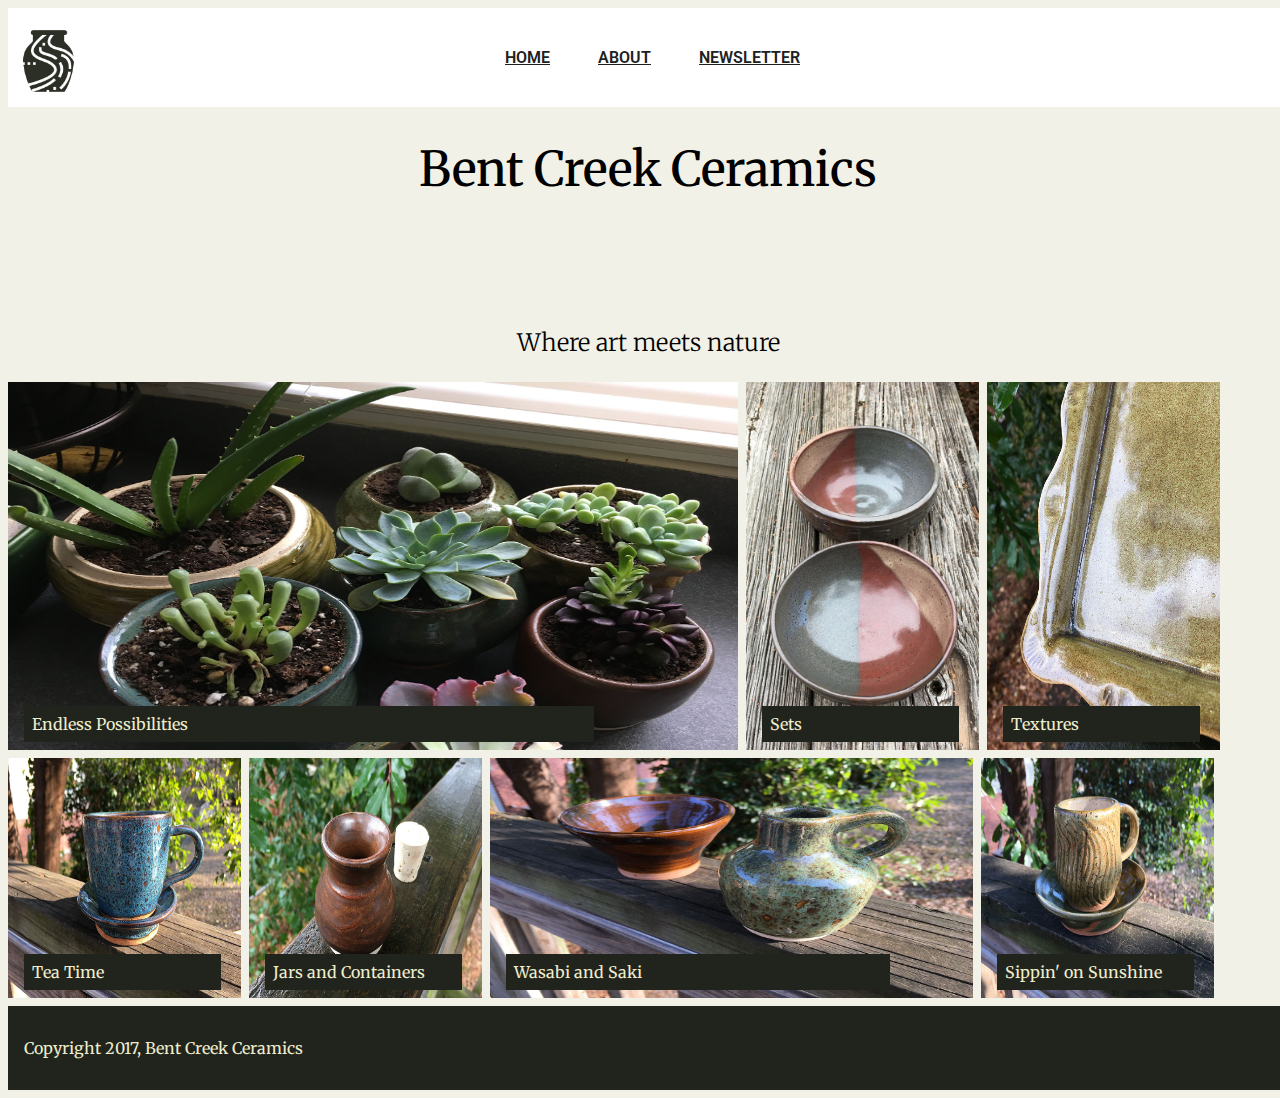
<file: index.html>
<!DOCTYPE html>
<html>
  <head>
    <link href="https://fonts.googleapis.com/css?family=Merriweather:300,300i,400,400i,700|Roboto:300,300i,400,400i" rel="stylesheet">
    <meta charset="utf-8">
    <link rel="stylesheet" href="styles.css">
    <title>Bent Creek Ceramics</title>
  </head>
  <body>

    <nav class="nav-bar">
      <img src="images/bent-creek-logo.png" alt="Logo">
      <ul>
        <li><a href="index.html" class="nav-bar">Home</a></li>
        <li><a href="about.html" class="nav-bar">About</a></li>
        <li><a href="newsletter.html" class="nav-bar">Newsletter</a></li>
      </ul>
    </nav>

    <section class="title">
      <h1>Bent Creek Ceramics</h1>
      <h3>Where art meets nature</h3>
    </section>

    <section class="First-row">

      <div class="Product-1">
        <img src="images/product-1.jpg" height="368" width="730" alt="Plants">
        <p>Endless Possibilities</p>
      </div>

      <div class="Product-2">
        <img src="images/product-2.jpg" height="368" width="233" alt="Bowls">
        <p>Sets</p>
      </div>

      <div class="Product-3">
        <img src="images/product-3.jpg" height="368" width="233"  alt="Plate">
        <p>Textures</p>
      </div>
    </section>

    <section class="Second-row">

      <div class="Product-4">
        <img src="images/product-4.jpg" height="240" width="233"  alt="Cup">
        <p>Tea Time</p>
      </div>

      <div class="Product-5">
        <img src="images/product-5.jpg" height="240" width="233"  alt="Vase">
        <p>Jars and Containers</p>
      </div>

      <div class="Product-6">
        <img src="images/product-6.jpg" height="240" width="483"  alt="Stuff">
        <p>Wasabi and Saki</p>
      </div>

      <div class="Product-7">
        <img src="images/product-7.jpg" height="240" width="233"  alt="Mug">
        <p>Sippin' on Sunshine</p>
      </div>
    </section>

    <footer>
      <p>Copyright 2017, Bent Creek Ceramics</p>
    </footer>
  </body>
</html>
</file>
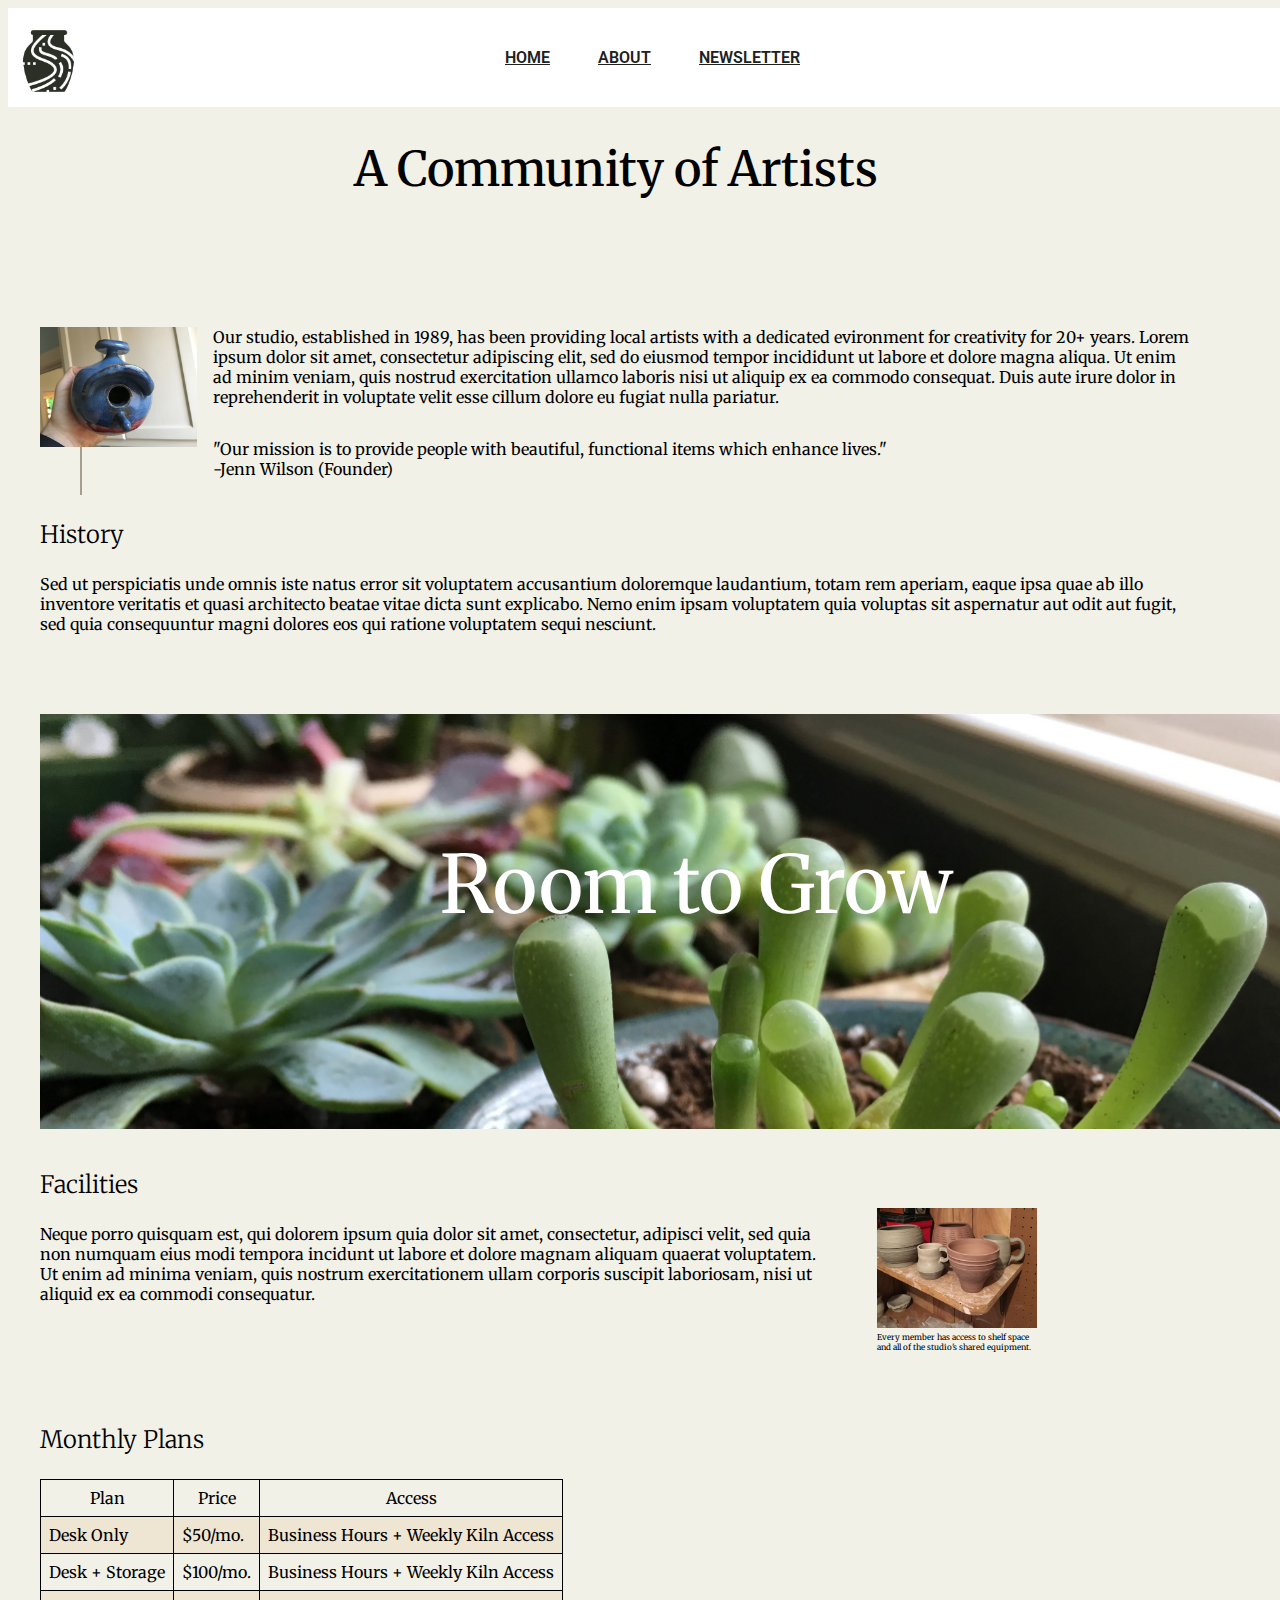
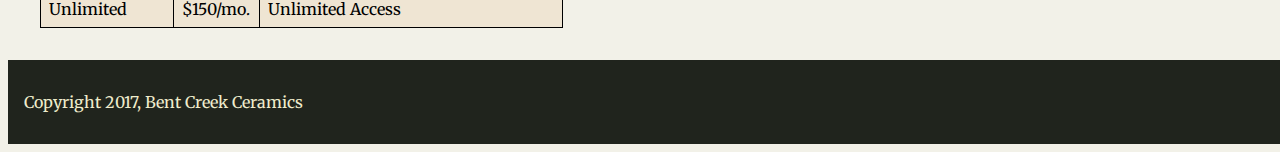
<file: about.html>
<!DOCTYPE html>
<html>
  <head>
    <link href="https://fonts.googleapis.com/css?family=Merriweather:300,300i,400,400i,700|Roboto:300,300i,400,400i" rel="stylesheet">
    <meta charset="utf-8">
    <link rel="stylesheet" href="styles.css">
    <title>Bent Creek Ceramics - About</title>
  </head>
  <body>

    <nav class="nav-bar">
      <img src="images/bent-creek-logo.png" alt="Logo">
      <ul>
        <li><a href="index.html" class="nav-bar">Home</a></li>
        <li><a href="about.html" class="nav-bar">About</a></li>
        <li><a href="newsletter.html" class="nav-bar">Newsletter</a></li>
      </ul>
    </nav>

    <article class="content">
      
      <h1>A Community of Artists</h1>

      <article class="first">

        <img id="bird-house" src="images/birdhouse.jpg" width="157" height="120" alt="Picture of a bird house">
        <p>Our studio, established in 1989, has been providing local artists with a dedicated evironment for creativity for 20+ years. Lorem ipsum dolor sit amet, consectetur adipiscing elit, sed do eiusmod tempor incididunt ut labore et dolore magna aliqua. Ut enim ad minim veniam, quis nostrud exercitation ullamco laboris nisi ut aliquip ex ea commodo consequat. Duis aute irure dolor in reprehenderit in voluptate velit esse cillum dolore eu fugiat nulla pariatur.</p>
        <blockquote> "Our mission is to provide people with beautiful, functional items which enhance lives."<br>
                      -Jenn Wilson (Founder)
        </blockquote>

      </article>


        <article class="History">
          <h3 class="h3-titles">History</h3>
          <p>Sed ut perspiciatis unde omnis iste natus error sit voluptatem accusantium doloremque laudantium, totam rem aperiam, eaque ipsa quae ab illo inventore veritatis et quasi architecto beatae vitae dicta sunt explicabo. Nemo enim ipsam voluptatem quia voluptas sit aspernatur aut odit aut fugit, sed quia consequuntur magni dolores eos qui ratione voluptatem sequi nesciunt.</p>
        </article>

        <article class="grow">

          <p>Room to Grow</p>
        </article>


        <article class="facilities">

            <h3 class="h3-titles">Facilities</h3>
            <figure>
              <img src="images/background-1.jpg" width="160" height="120" alt="Pots">
              <figcaption>Every member has access to shelf space and all of the studio's shared equipment.</figcaption>
            </figure>
            <p>Neque porro quisquam est, qui dolorem ipsum quia dolor sit amet, consectetur, adipisci velit, sed quia non numquam eius modi tempora incidunt ut labore et dolore magnam aliquam quaerat voluptatem. Ut enim ad minima veniam, quis nostrum exercitationem ullam corporis suscipit laboriosam, nisi ut aliquid ex ea commodi consequatur.</p>


        </article>


        <article class="graph">
          <h3>Monthly Plans</h3>
          <table>
            <tr class="title">
              <td>Plan</td>
              <td>Price</td>
              <td>Access</td>
            </tr>
            <tr>
              <td>Desk Only</td>
              <td>$50/mo.</td>
              <td>Business Hours + Weekly Kiln Access</td>
            </tr>
            <tr>
              <td>Desk + Storage</td>
              <td>$100/mo.</td>
              <td>Business Hours + Weekly Kiln Access</td>
            </tr>
            <tr>
              <td>Unlimited</td>
              <td>$150/mo.</td>
              <td>Unlimited Access</td>
            </tr>
          </table>


        </article>


    </article>


    <footer>
      <p>Copyright 2017, Bent Creek Ceramics</p>
    </footer>
  </body>
</html>
</file>
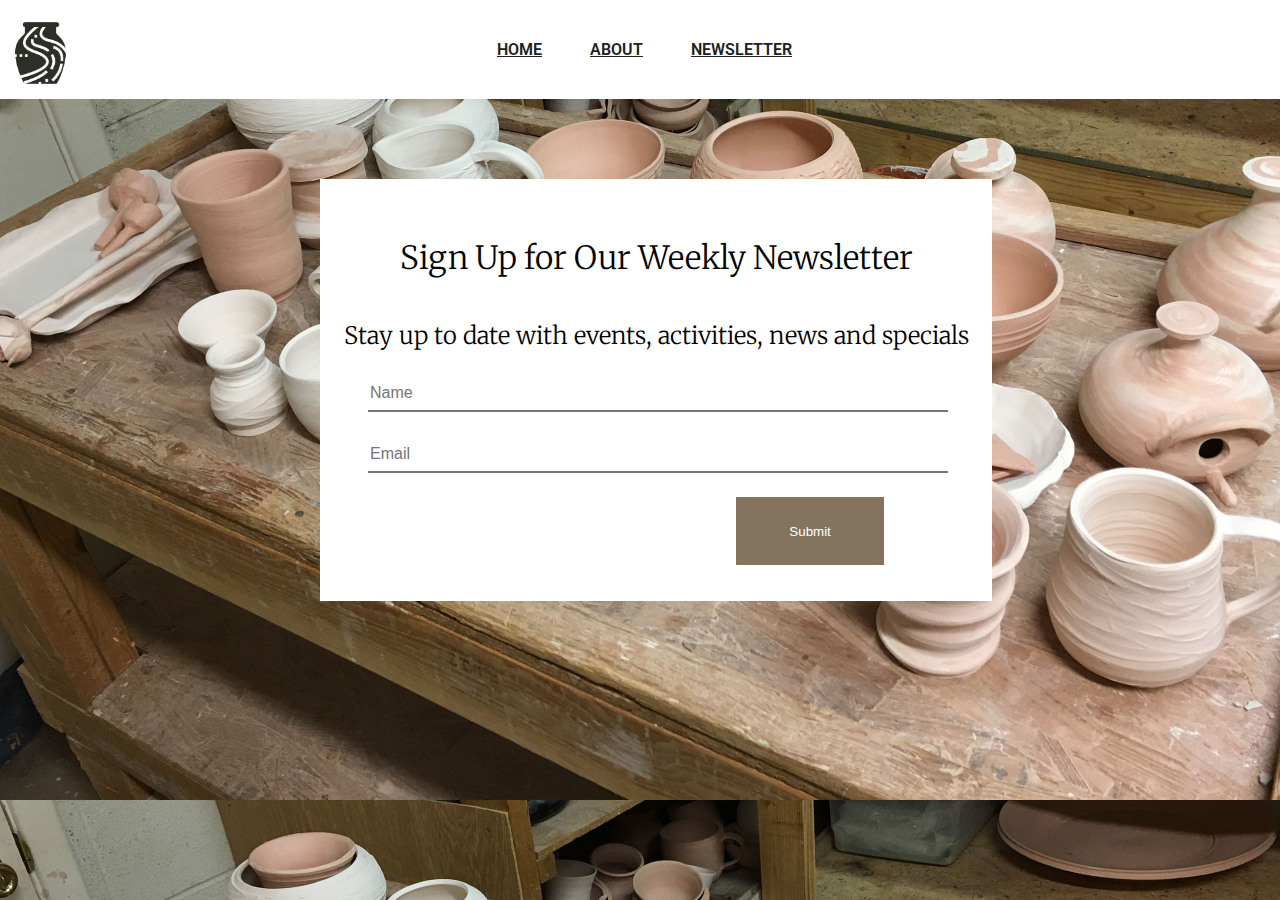
<file: newsletter.html>
<!DOCTYPE html>
<html>
  <head>
    <meta charset="utf-8">
    <link rel="stylesheet" href="styles.css">
    <link href="https://fonts.googleapis.com/css?family=Merriweather:300,300i,400,400i,700|Roboto:300,300i,400,400i" rel="stylesheet">
    <title>Bent Creek Ceramics - Newsletter</title>
  </head>
  <body class="page-3">

    <nav class="nav-bar">
      <img src="images/bent-creek-logo.png" alt="Logo">
      <ul>
        <li><a href="index.html" class="nav-bar">Home</a></li>
        <li><a href="about.html" class="nav-bar">About</a></li>
        <li><a href="newsletter.html" class="nav-bar">Newsletter</a></li>
      </ul>
    </nav>




      <div class="form">
        <h2>Sign Up for Our Weekly Newsletter</h2>
        <h3>Stay up to date with events, activities, news and specials</h3>

        <form action="/action_page.php" method="get" name="myForm">
          <input class="mess" type="text" name="name" placeholder="Name"><br>
          <input class="mess" type="email" name="lname" placeholder="Email"><br>
          <input id="button" type="button"  value="Submit">
        </form>
      </div>





  </body>
</html>
</file>
<file: styles.css>
/*
  FONTS
  font-family: 'Merriweather', serif;
  font-family: 'Roboto', sans-serif;

  Background: #F2F1E8
  Text: #131511
  Inline Link: #968772
  Inline Link (Hover): #967343
  Navigation Background: #FFFFFF
  Navigation Text: #2B2F26 ****completed*****
  Navigation Text (Hover): #CD5D67 ****completed*****
  Navigation Text (Active) #968772 ****completed*****
  Button Background: #968772
  Button Background (Hover): #967343
  Button Text: #F2F1E8
  Button Text (Hover): #FFFFFF
  Input Border Bottom: #968772
  Input Border Bottom (Focus): #967343

*/
body{
  width: 100%;
  font-family: 'Merriweather', serif;
  background-color: #F2F1E8;
}


.nav-bar{
  display: flex;
  flex-direction: row;
  background-color: white;
}


.nav-bar>img{
  margin-left: 0;
  width: 65px;
  height: 65px;
  padding-top: 1.25em;
  padding-left: .5em;
}


.nav-bar>ul{
  color: gray;
  display: flex;
  flex-direction: row;
  padding-left: 25em;
}


ul>li{
  display: flex;
  width: 100%;
  padding: 1.5em;
  text-decoration: underline;
  text-transform:uppercase;
  font-family: 'Roboto', sans-serif;
  font-weight: 600;
}


li>a{
  color: rgb(32,33,29);
}

/************LINK ACTIONS COLORS**********/

a:hover{
  color: #967343;
}
a:active{
  color: #968772;
}


/**************************************/

.title>h1{
  display: flex;
  justify-content: center;
}


.title>h3{
  display: flex;
  justify-content: center;
  font-weight: 300;
}


.First-row{
  display: flex;
  flex-wrap: nowrap;
}


.Second-row{
  display: flex;
  flex-wrap: nowrap;
}


div>p{
  position: relative; /*THIS IS SO THE PARAGRAPH BACKGROUND SHOWS UP ON THE PICTURE, MOVES WHOLE P ON TOP OF THE PICTURE*/
  margin-top: -3em;
  margin-left: 1em;
  padding: .5em;
  background-color: rgb(32,36,29);
  color: rgb(239,236,204);
  margin-right: auto;
  width: 75%;
}


div>img{
  padding-right: .5em;
}

/***********FOOTER************/

footer{
  padding: 1em;
  background-color: rgb(32,36,29);
  color: rgb(239,236,204);
}

/*****************************/
/***************PAGE TWO*******************/

.content{
  width: 90%;
  padding: 0em 2em;
}

h1{
  text-align: center;
  font-weight: 500;
  font-size: 3em;
  padding-bottom: 2em;
}

h3{
  font-weight: 300;
  font-size: 1.5em;
}

#bird-house{
  float: left;
  padding-right: 1em;
  padding-bottom: 1em;
}

blockquote{
  padding: 1em 2em;
  text-align: justify;
  border-left: 2px solid rgb(167,158,142);
}

.history{
  width: 90%;

}

.grow{

  width:1278px;
  height: 315px;
  background-image:url("images/background-3.jpg");
  background-size: cover;
  padding-bottom: 100px;


}
.grow>p{
  padding-left: 400px;
  padding-top: 120px;
  font-size: 5em;
  color: white;
}

.facilities{
  width: 90%;
  padding-bottom: 2em;
  padding-top: 1em;
}
figure{
  float: right;
  padding-bottom: 1em;
  margin-top: -1em;

}

figcaption{
  width: 160px;
  font-size: .5em;
}

/********TABLE************/

.graph{
  padding-top: 3em;
}

.graph{
  padding-bottom: 2em;
}

table{
  border-collapse: collapse;
}

.title{
  text-align: center;
}

table tr td{
  padding: .5em;
  border: 1px solid black;
}
tr:nth-of-type(even){
  background-color: rgb(239,229,211);
}




/****************PAGE THREE*********************/

.page-3{
margin: 0;
background-image: url("images/background-2.jpg");
background-size: cover;
}



.form>h2{
  text-align: center;
  font-size: 2em;
  padding: inherit;
  font-weight: 300;
}

.form>h3{
  text-align: center;
  font-weight: 300;
}


.form {
  background-color: white;
  width: 50%;
  margin-left: 20em;
  margin-top: 5em;
  padding: 1em;


}

input.mess{
  margin-top: .5em;
  margin-bottom: 1.5em;
  padding-bottom: .5em;
  border-top: none;
  border-right: none;
  border-left: none;
  width: 90%;
  margin-left: 2em;
  font-size: 1em;
}



#button{
  background-color: rgb(132,116,94);
  margin-left: 30em;
  padding: 2em 4em;
  color: white;
  margin-bottom: 1.5em;
  border: none;
}

























/****************END OF DOCUMENT*********************/
</file>
